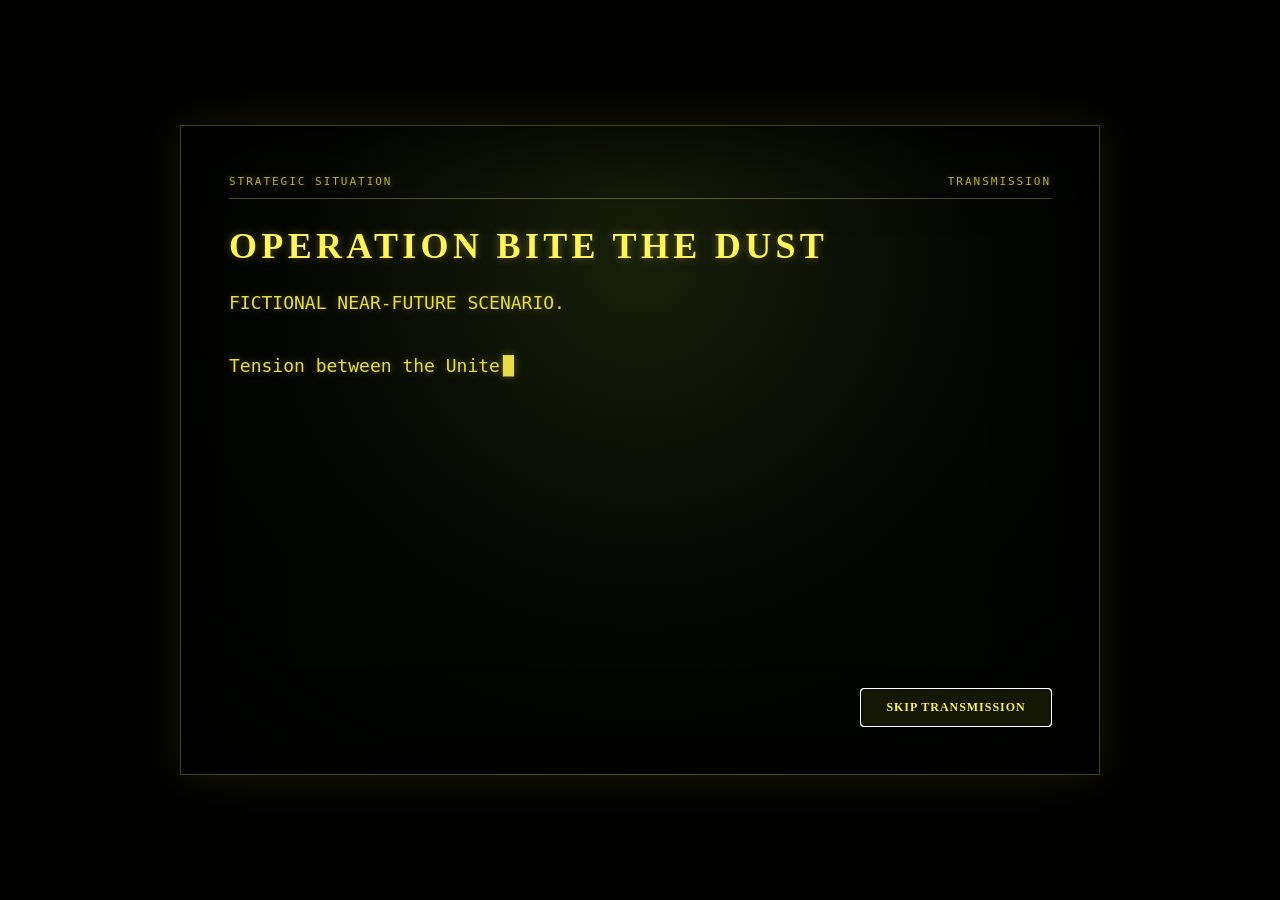
<file: index.html>
<!doctype html>
<html lang="en">
<head>
  <meta charset="utf-8">
  <meta name="viewport" content="width=device-width, initial-scale=1">
  <title>Hex War Engine</title>
  <link rel="stylesheet" href="styles.css">
</head>
<body>
  <header>
    <div><div id="kicker" class="kicker"></div><h1 id="scenarioTitle"></h1></div>
    <div class="headerTools">
      <button id="btnMapEditor" type="button" title="Open Visual Map Editor (Import, Flip & Place SVG Textures)">🛠 Map Editor</button>
      <button id="btnOob" type="button" title="View Order of Battle & C2 Network">OOB Tree</button>
      <button id="btnForceBuilder" type="button" title="Customize Scenario & Battle Parameters">Force Builder</button>
      <label for="scenarioPicker">Scenario</label><select id="scenarioPicker"></select>
      <label for="sidePicker">Play as</label><select id="sidePicker"></select>
      <div id="scale" class="scale"></div>
    </div>
  </header>
  <main>
    <section id="boardWrap">
      <div id="mapControls" aria-label="Map controls">
        <label for="zoomSlider">Zoom</label>
        <input id="zoomSlider" type="range" min="35" max="250" value="100" step="5">
        <output id="zoomValue" for="zoomSlider">100%</output>
        <button id="fitMap" type="button">Fit map</button>
      </div>
      <canvas id="game" aria-label="Hex battlefield"></canvas>
    </section>
    <aside>
      <div id="gamePlayPanel">
        <div id="turnBox" class="turn"><strong id="turnTitle"></strong><small id="turnSub"></small></div>
        <button id="endTurn" class="primary">End turn</button>
        <section class="card"><h2>Selected unit</h2><div id="unitCard"></div></section>
        <section class="card"><h2>Mission</h2><div id="mission"></div></section>
        <section class="card"><h2>Combat log</h2><div id="log"></div></section>
        <section class="card"><h2>Map key</h2><div id="legend" class="legend"></div></section>
        <div class="help"><kbd>Click</kbd> a friendly unit, then highlighted hexes to spend movement points. Keep moving while points remain. Click a red target to fire during your faction's turn.</div>
      </div>
      <div id="mapEditorPanel" hidden></div>
    </aside>
</main>
<div id="storyIntro" class="storyIntro" role="dialog" aria-modal="true" aria-labelledby="storyIntroTitle" hidden>
  <div class="storyFrame">
    <div class="storyHeader"><span>STRATEGIC SITUATION</span><span id="storyStatus">TRANSMISSION</span></div>
    <h2 id="storyIntroTitle"></h2>
    <div id="storyText" class="storyText" aria-live="polite"></div>
    <button id="storyControl" type="button">Skip transmission</button>
  </div>
</div>
<div id="dialog" class="dialog" role="dialog" aria-modal="true" aria-labelledby="dialogTitle" hidden>
  <div class="dialogPanel">
    <div id="dialogEyebrow" class="dialogEyebrow"></div>
    <h2 id="dialogTitle"></h2>
    <div id="dialogBody" class="dialogBody"></div>
    <div id="dialogActions" class="dialogActions"></div>
  </div>
</div>
  <script src="src/hex-war-engine.js" defer></script>
  <script src="src/weapons-data.js" defer></script>
  <script src="scenarios/bite-the-dust.js" defer></script>
  <script src="src/map-editor.js" defer></script>
  <script src="src/main.js" defer></script>
</body>
</html>
</file>
<file: styles.css>
:root { --ink:#e9e1cf; --muted:#a79d88; --panel:#171814; --edge:#474533; --accent:#e9743f; }
* { box-sizing:border-box; }
html, body { height:100%; }
body { display:grid; grid-template-rows:auto minmax(0,1fr); margin:0; background:#0d0e0c; color:var(--ink); font:14px/1.4 ui-monospace,SFMono-Regular,Consolas,monospace; overflow:hidden; }
header { display:flex; align-items:center; justify-content:space-between; gap:18px; padding:14px 20px; background:#161711; border-bottom:1px solid var(--edge); }
h1 { margin:0; font:700 20px/1.1 system-ui; letter-spacing:.08em; text-transform:uppercase; }
.kicker { color:var(--accent); font-size:11px; letter-spacing:.16em; }
.scale { color:var(--muted); text-align:right; } .scale b { color:var(--ink); }
.headerTools { display:flex; align-items:center; justify-content:flex-end; gap:10px; } .headerTools label { color:var(--muted); font-size:11px; text-transform:uppercase; } select { border:1px solid #686448; background:#292a21; color:var(--ink); padding:7px 9px; font:12px ui-monospace; }
.headerTools button { padding:6px 10px; font-size:11px; background:#25261d; border:1px solid #686448; color:var(--ink); cursor:pointer; }
.headerTools button:hover { background:#3e4030; border-color:#8e8964; }
.headerTools button.is-active { background:var(--accent); border-color:#ffa070; color:#111; font-weight:700; }
main { display:grid; grid-template-columns:minmax(0,1fr) 310px; height:100%; min-height:0; overflow:hidden; transition:grid-template-columns .18s ease; }
main.editor-open { grid-template-columns:minmax(0,1fr) 380px; }
#boardWrap { position:relative; min-width:0; min-height:0; height:100%; background:#272317; overflow:auto; padding:18px; overscroll-behavior:contain; scrollbar-color:#777155 #24241d; cursor:grab; user-select:none; touch-action:none; }
#boardWrap.is-panning { cursor:grabbing; }
canvas { display:block; max-width:none; background:#81714b; box-shadow:0 8px 40px #0009; cursor:inherit; transform-origin:top left; }
#mapControls { position:sticky; z-index:10; top:0; left:0; display:flex; align-items:center; gap:8px; width:max-content; margin:0 0 -42px 0; padding:7px 9px; border:1px solid #625e49; background:#171814e8; box-shadow:0 4px 18px #0008; user-select:none; }
#mapControls label { color:var(--muted); font-size:11px; text-transform:uppercase; } #mapControls input { width:130px; accent-color:var(--accent); } #mapControls output { min-width:38px; color:var(--ink); font-size:11px; } #mapControls button { padding:6px 8px; }
aside { min-height:0; height:100%; overflow-y:auto; overscroll-behavior:contain; background:var(--panel); border-left:1px solid var(--edge); padding:18px; display:flex; flex-direction:column; gap:16px; scrollbar-color:#5c5947 #202019; }
.turn { padding:14px; border:1px solid var(--edge); border-left:4px solid var(--faction-color,var(--edge)); background:#202117; }
.turn strong { font:700 18px system-ui; } .turn small { display:block; color:var(--muted); margin-top:4px; }
button { border:1px solid #686448; background:#37382a; color:var(--ink); padding:10px 12px; font:700 12px ui-monospace; cursor:pointer; text-transform:uppercase; letter-spacing:.08em; }
button:hover { background:#4a4b37; } button.primary { background:#9c4b2d; border-color:#ca6844; }
button:disabled { cursor:not-allowed; opacity:.45; }
.card { border-top:1px solid var(--edge); padding-top:14px; }
.card h2 { font:700 12px system-ui; text-transform:uppercase; letter-spacing:.12em; margin:0 0 9px; color:#c9bea8; }
#unitCard { min-height:96px; } .statline { display:grid; grid-template-columns:1fr auto; gap:6px; }
.bar { height:6px; background:#3b3a2d; margin:4px 0 9px; } .bar i { display:block; height:100%; background:#74a85c; }
#log { height:180px; overflow:auto; color:var(--muted); font-size:12px; }
.entry { padding:5px 0; border-bottom:1px dotted #35362b; } .entry:first-child { color:var(--ink); }
.legend { display:grid; grid-template-columns:auto 1fr; gap:7px 9px; color:var(--muted); font-size:12px; }
.swatch { width:14px; height:14px; border:2px solid; } .objective { color:#ffdf68; }
.help { color:var(--muted); font-size:12px; margin-top:auto; } kbd { border:1px solid #555342; padding:1px 4px; background:#26271e; color:#ddd; }
.dialog[hidden] { display:none; } .dialog { position:fixed; z-index:100; inset:0; display:grid; place-items:center; padding:24px; background:#080907d9; backdrop-filter:blur(5px); }
.dialogPanel { width:min(680px,100%); max-height:min(760px,90vh); overflow:auto; padding:28px; border:1px solid #6d674e; border-top:4px solid var(--accent); background:linear-gradient(145deg,#202118,#12130f); box-shadow:0 24px 90px #000; }
.dialogEyebrow { margin-bottom:6px; color:var(--accent); font-size:11px; letter-spacing:.16em; text-transform:uppercase; } .dialogPanel h2 { margin:0 0 16px; font:700 26px/1.15 system-ui; text-transform:uppercase; letter-spacing:.06em; }
.dialogBody { color:#cfc5b1; line-height:1.6; } .dialogBody p { margin:0 0 13px; } .dialogBody h3 { margin:18px 0 5px; color:var(--ink); font:700 12px system-ui; letter-spacing:.1em; text-transform:uppercase; }
.sideChoice { margin-top:12px; padding:12px; border:1px solid #454536; background:#191a14; } .sideChoice strong { display:block; color:var(--ink); font:700 15px system-ui; } .sideChoice span { color:var(--muted); font-size:12px; }
.dialogActions { display:flex; flex-wrap:wrap; gap:10px; margin-top:22px; } .dialogActions button { flex:1 1 180px; padding:12px; }
.storyIntro[hidden] { display:none; } .storyIntro { position:fixed; z-index:120; inset:0; display:grid; place-items:center; padding:clamp(20px,5vw,70px); overflow:auto; background:#020301; color:#f5e942; }
.storyFrame { width:min(920px,100%); min-height:min(650px,85vh); display:flex; flex-direction:column; padding:clamp(20px,4vw,48px); border:1px solid #a89f2266; background:radial-gradient(circle at 50% 20%,#18200b 0,#050703 48%,#010201 100%); box-shadow:inset 0 0 90px #000,0 0 40px #e7dc2518; text-shadow:0 0 8px #e8dd465c; }
.storyHeader { display:flex; justify-content:space-between; padding-bottom:9px; border-bottom:1px solid #e8dc3c55; color:#b9af35; font-size:11px; letter-spacing:.18em; } .storyFrame h2 { margin:28px 0 20px; color:#fff45b; font:700 clamp(22px,4vw,36px)/1.1 ui-monospace; letter-spacing:.12em; text-transform:uppercase; }
.storyText { flex:1; min-height:300px; max-height:55vh; overflow-y:auto; white-space:pre-wrap; color:#e7dc46; font:clamp(14px,2vw,18px)/1.75 ui-monospace,SFMono-Regular,Consolas,monospace; scrollbar-color:#9d942a #080a03; } .storyText::after { content:'█'; margin-left:3px; animation:terminalBlink .75s steps(1) infinite; }
.storyIntro button { align-self:flex-end; min-width:190px; margin-top:24px; border-color:#cfc33c; background:#141704; color:#fff45b; } .storyIntro button:hover { background:#292d08; }
@keyframes terminalBlink { 50% { opacity:0; } }
@media (prefers-reduced-motion:reduce) { .storyText::after { animation:none; } }
@media (max-width:850px) { body { display:block; overflow:auto; } main { grid-template-columns:1fr; grid-template-rows:65vh auto; height:auto; overflow:visible; } #boardWrap { height:65vh; } aside { height:auto; overflow:visible; border-left:0; border-top:1px solid var(--edge); } header { align-items:flex-start; } .headerTools { align-items:flex-end; flex-direction:column; } .scale { font-size:11px; } }

/* Visual Map Editor Styles */
#gamePlayPanel { display:flex; flex-direction:column; gap:16px; min-height:100%; }
#gamePlayPanel[hidden], #mapEditorPanel[hidden] { display:none !important; }
#mapEditorPanel { display:flex; flex-direction:column; gap:12px; font-size:12px; }
.meHeader { display:flex; align-items:center; justify-content:space-between; gap:8px; padding-bottom:8px; border-bottom:1px solid var(--edge); }
.meHeader h2 { margin:2px 0 0; font:700 16px/1.1 system-ui; letter-spacing:.08em; color:var(--ink); }
.meHistoryBtns { display:flex; gap:5px; }
.meHistoryBtns button { padding:5px 8px; font-size:11px; }
.meStatusBar { padding:7px 9px; background:#212219; border:1px solid #454434; border-left:3px solid var(--accent); color:#dfd7c4; font-size:11px; line-height:1.35; }
.meSection { border-top:1px solid var(--edge); padding-top:10px; display:flex; flex-direction:column; gap:8px; }
.meSection h3 { margin:0; font:700 11px system-ui; text-transform:uppercase; letter-spacing:.12em; color:#c9bea8; }
.meSectionHeader { display:flex; align-items:center; justify-content:space-between; gap:8px; }
.meToolGrid { display:grid; grid-template-columns:repeat(2,1fr); gap:6px; }
.meToolBtn { padding:7px 8px; font-size:11px; background:#25261c; border:1px solid #585540; text-align:center; }
.meToolBtn.active { background:var(--accent); border-color:#ffa270; color:#12130e; font-weight:800; }
.meImportBtn { display:inline-block; padding:4px 8px; background:#2d5034; border:1px solid #599464; color:#e5f7e8; font:700 10px ui-monospace; text-transform:uppercase; letter-spacing:.06em; cursor:pointer; }
.meImportBtn:hover { background:#3b6944; }
.meDropZone { border:1px dashed #5e5b46; background:#13140f; padding:6px; transition:border-color .15s,background .15s; }
.meDropZone.drag-over { border-color:var(--accent); background:#292216; }
.meDropHint { text-align:center; color:var(--muted); font-size:10px; padding-top:5px; }
.mePaletteGrid { display:grid; grid-template-columns:repeat(3,minmax(0,1fr)); gap:6px; max-height:195px; overflow-y:auto; padding:2px; scrollbar-color:#5c5947 #141510; }
.meTileItem { position:relative; display:flex; flex-direction:column; align-items:center; gap:3px; padding:5px 4px; background:#1e1f17; border:1px solid #444232; cursor:pointer; text-align:center; }
.meTileItem:hover { border-color:#888362; background:#282a20; }
.meTileItem.active { border:2px solid var(--accent); background:#2e261b; }
.meTileThumb { width:44px; height:44px; display:grid; place-items:center; background:#6f6041; border:1px solid #3c3a2b; overflow:hidden; }
.meTileThumb img { width:100%; height:100%; object-fit:contain; }
.meTileName { width:100%; overflow:hidden; text-overflow:ellipsis; white-space:nowrap; font-size:10px; color:var(--ink); }
.meTileBadge { position:absolute; top:3px; right:3px; padding:1px 3px; background:var(--accent); color:#111; font:700 8px ui-monospace; }
.meMetaRow { display:grid; grid-template-columns:1fr 1fr; gap:8px; }
.meMetaRow label { display:flex; flex-direction:column; gap:3px; color:var(--muted); font-size:10px; text-transform:uppercase; }
.meMetaRow input { width:100%; padding:4px 6px; background:#24251c; border:1px solid #595642; color:var(--ink); font:11px ui-monospace; }
.meTransformTop { display:grid; grid-template-columns:112px minmax(0,1fr); gap:10px; align-items:center; }
.mePreviewWrap { display:flex; flex-direction:column; align-items:center; gap:3px; background:#12130e; border:1px solid #484636; padding:4px; }
.mePreviewWrap canvas { width:100px; height:100px; background:#161712; box-shadow:none; }
.mePreviewWrap small { color:var(--muted); font-size:10px; max-width:100px; overflow:hidden; text-overflow:ellipsis; white-space:nowrap; }
.meFlipRotateControls { display:flex; flex-direction:column; gap:6px; }
.meBtnPair { display:grid; grid-template-columns:1fr 1fr; gap:5px; }
.meBtnQuad { display:grid; grid-template-columns:repeat(4,1fr); gap:4px; }
.meActionBtn { padding:7px 6px; font-size:11px; background:#28291f; border:1px solid #636049; }
.meActionBtn.active { background:var(--accent); border-color:#ffa070; color:#111; font-weight:800; }
.meSmallBtn { padding:4px 6px; font-size:10px; background:#25261d; border:1px solid #585540; }
.meDangerBtn { background:#4b231d; border-color:#8a4338; color:#ffd6ce; }
.meDangerBtn:hover { background:#682e26; }
.meSlidersGrid { display:flex; flex-direction:column; gap:6px; }
.meOffsetRow { display:grid; grid-template-columns:1fr 1fr; gap:8px; }
.meSliderLabel { display:flex; flex-direction:column; gap:2px; color:var(--muted); font-size:10px; }
.meSliderLabel span { display:flex; justify-content:space-between; }
.meSliderLabel b { color:var(--ink); }
.meSliderLabel input[type="range"] { width:100%; margin:0; accent-color:var(--accent); }
.meCheckRow { display:flex; flex-direction:column; gap:5px; color:var(--ink); font-size:11px; }
.meCheckRow label, .meViewGrid label { display:flex; align-items:center; gap:6px; cursor:pointer; user-select:none; }
.meInspectDetails { padding:7px; background:#141510; border:1px solid #3d3c2e; color:var(--muted); font-size:11px; display:flex; flex-direction:column; gap:4px; }
.meLayerItem { display:flex; align-items:center; justify-content:space-between; padding:3px 6px; background:#202119; border:1px solid #3f3e30; color:var(--ink); }
.meLayerItem button { padding:2px 5px; font-size:9px; }
.meViewGrid { display:grid; grid-template-columns:1fr 1fr; gap:6px; font-size:11px; color:var(--ink); }
.meExportGrid { display:grid; grid-template-columns:1fr 1fr; gap:6px; }
.meExportGrid button, .meBtnLabel { padding:7px 8px; font-size:10px; text-align:center; }
.meBtnLabel { display:inline-flex; align-items:center; justify-content:center; border:1px solid #686448; background:#37382a; color:var(--ink); font:700 10px ui-monospace; text-transform:uppercase; letter-spacing:.08em; cursor:pointer; }
.meBtnLabel:hover { background:#4a4b37; }
</file>
